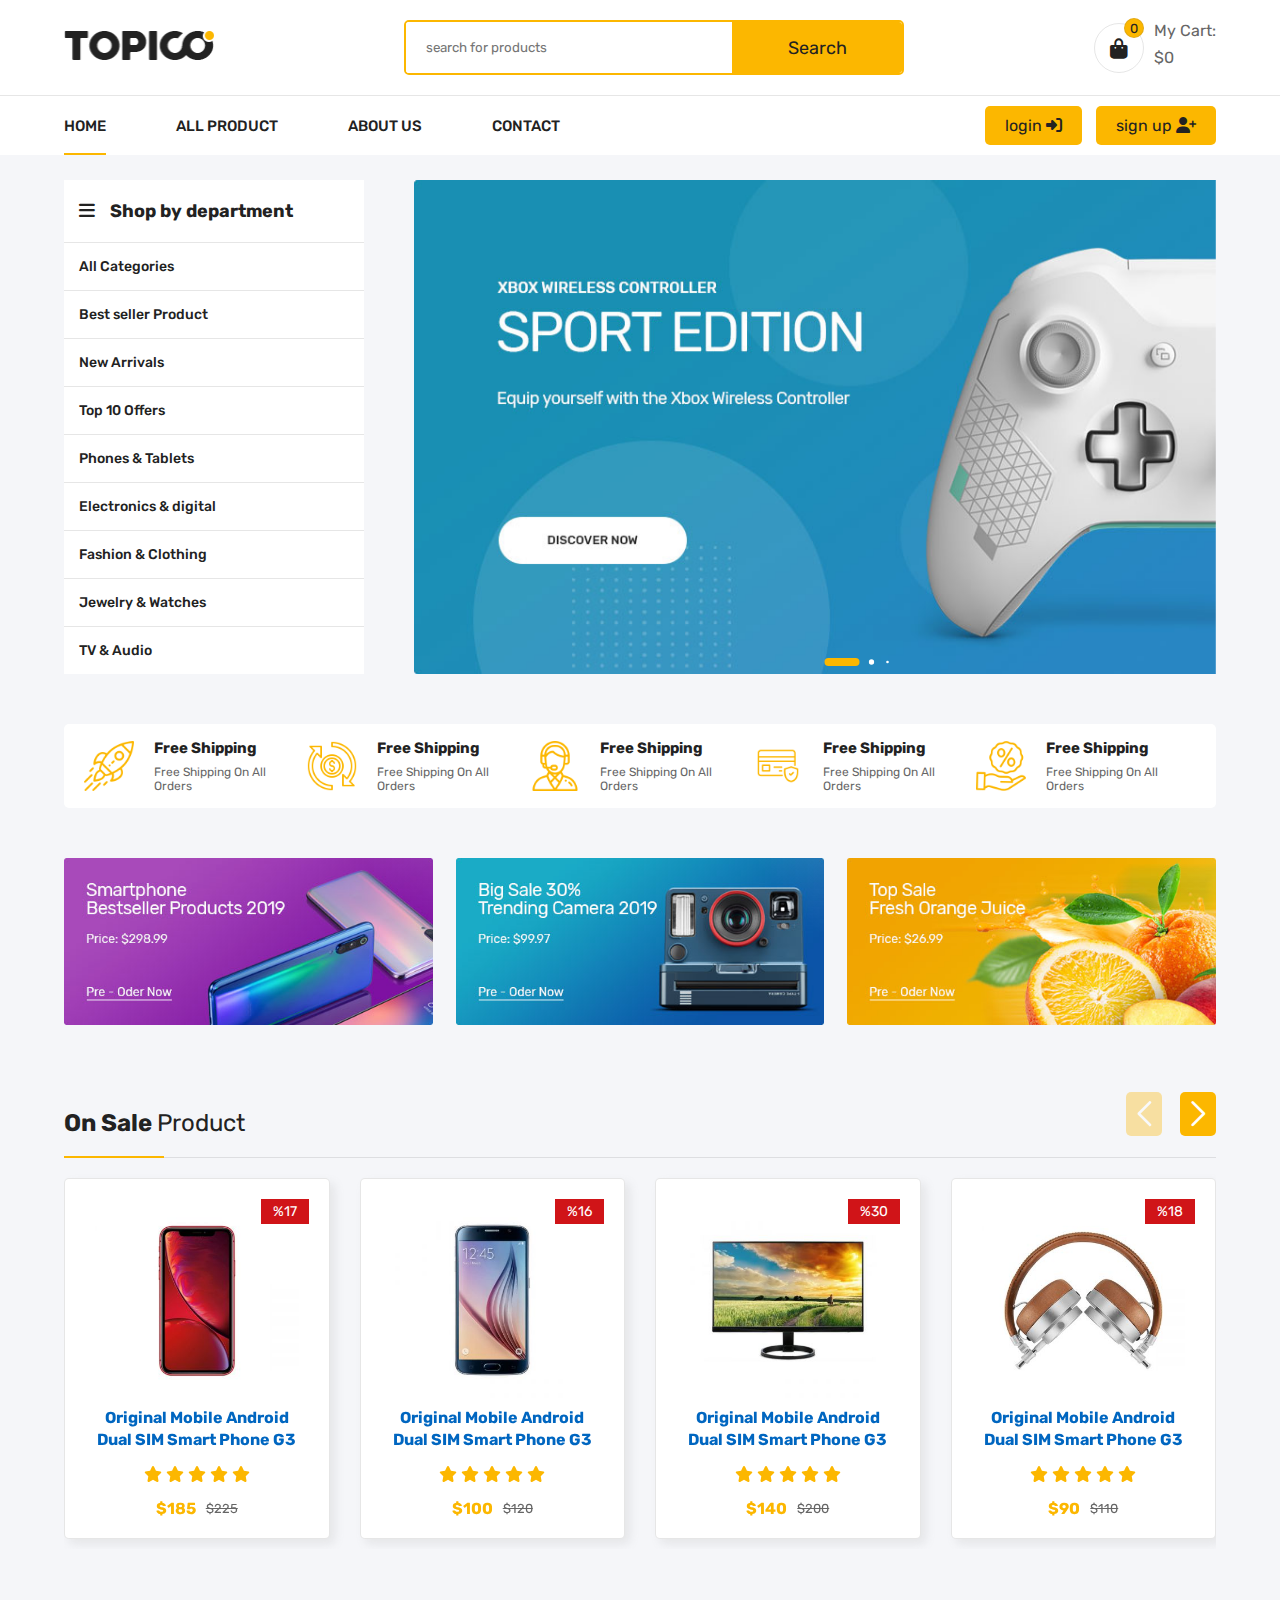
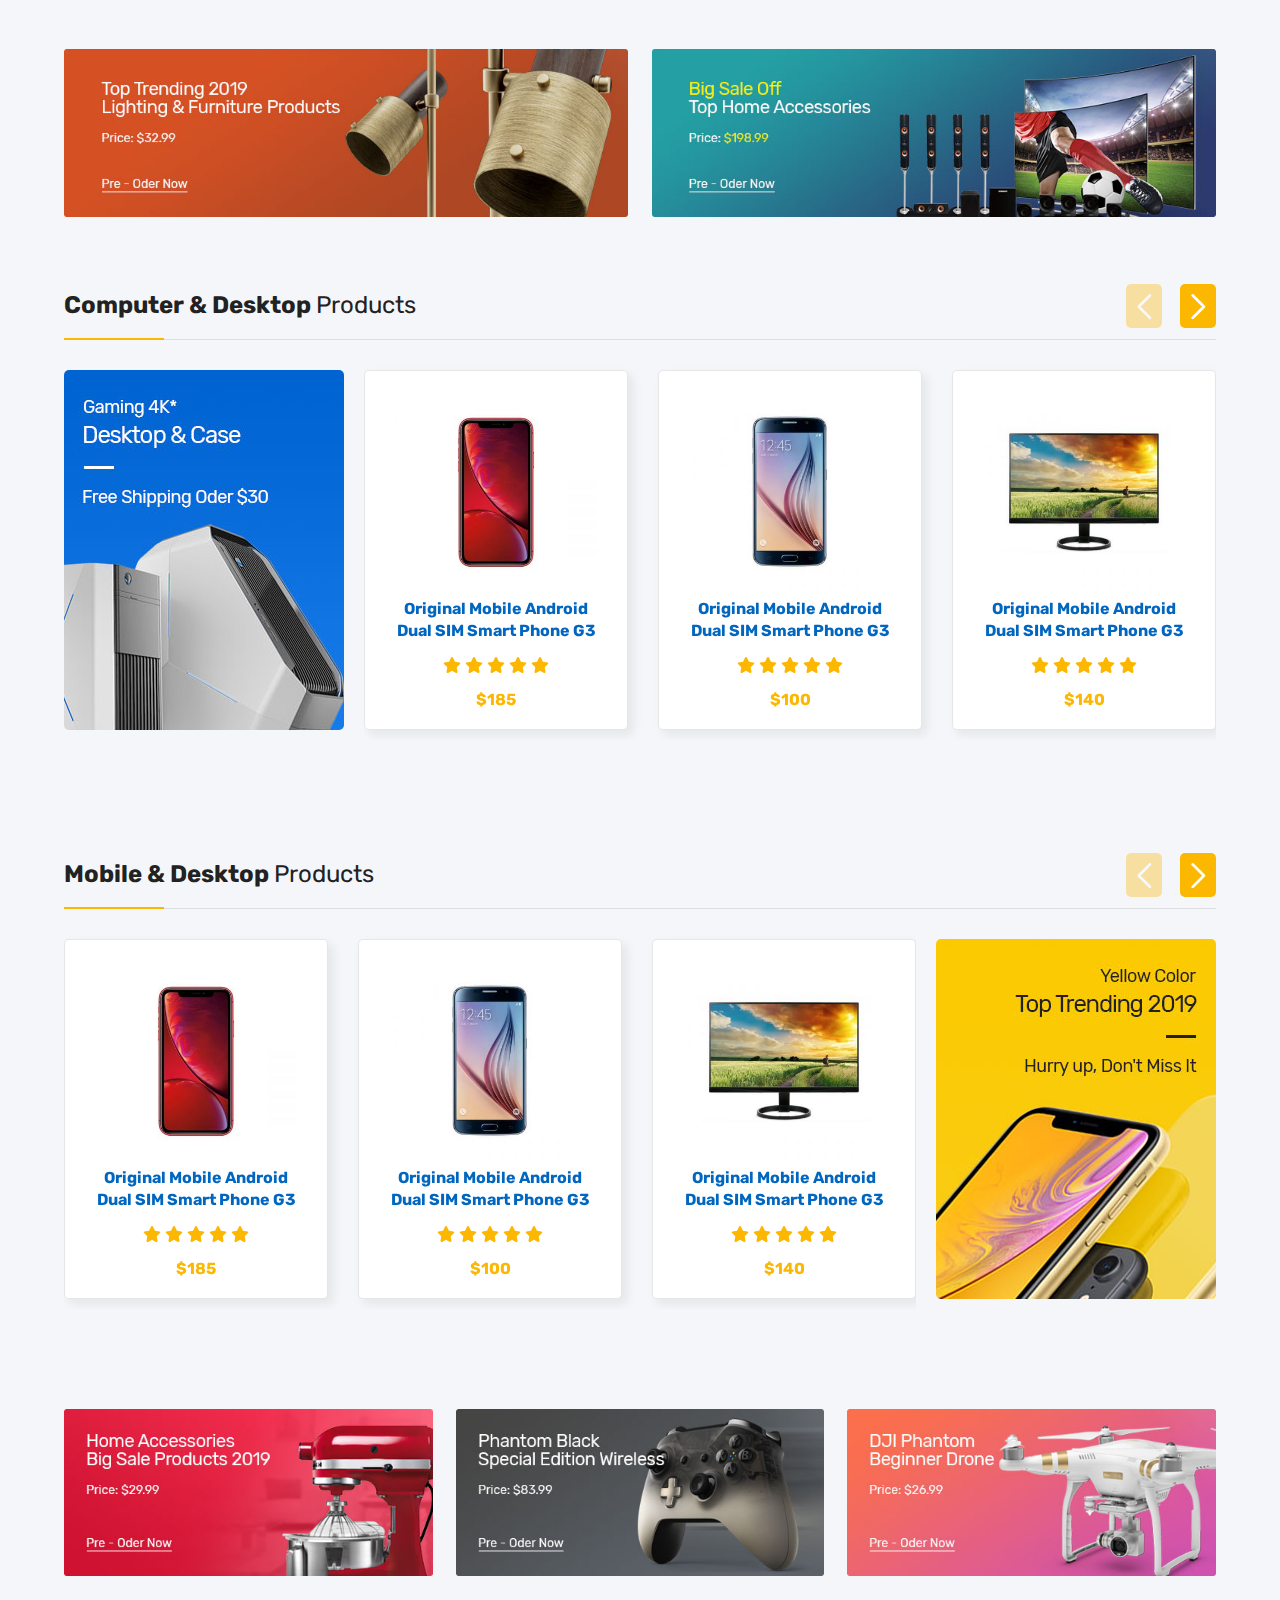
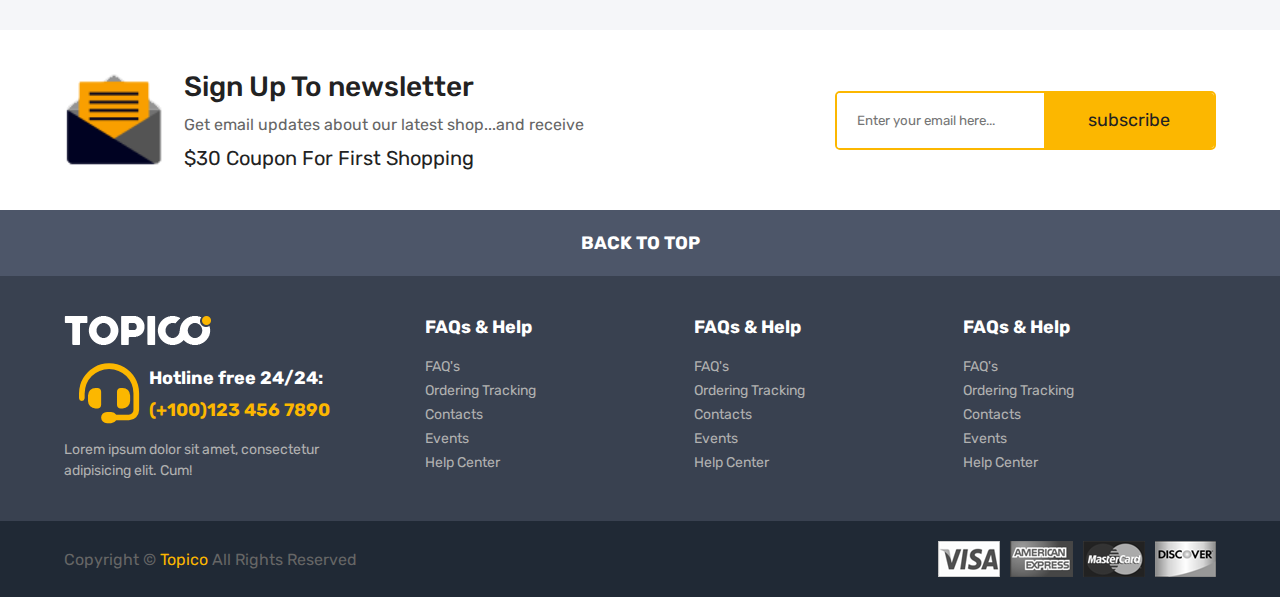
<file: index.html>
<!DOCTYPE html>
<html lang="en">

<head>
    <meta charset="UTF-8">
    <meta name="viewport" content="width=device-width, initial-scale=1.0">
    <title>Topico</title>

    <!-- File css -->
    <link rel="stylesheet" href="css/style.css">

    <!-- Font awesome -->
    <link rel="stylesheet" href="https://cdnjs.cloudflare.com/ajax/libs/font-awesome/6.7.2/css/all.min.css">

    <!-- Link Swiper's CSS -->
    <link rel="stylesheet" href="https://cdn.jsdelivr.net/npm/swiper@11/swiper-bundle.min.css" />

</head>

<body>

    <!-- header -->
    <header>
        <div class="container top-nav">
            <a href="#" class="logo">
                <img src="img/logo-black.png" alt="logo">
            </a>
            <form action="" class="search">
                <input type="search" placeholder="search for products">
                <button type="submit">Search</button>
            </form>
            <div class="cart-header">
                <div onclick="openCart()" class="icon-cart">
                    <i class="fa-solid fa-bag-shopping"></i>
                    <span class="count-item">0</span>
                </div>
                <div class="total-price">
                    <p>My Cart:</p>
                    <p class="price-cart-header">$0</p>
                </div>
            </div>
        </div>
        <nav>
            <div class="links container">
                <i onclick="openMenu()" class="fa-solid fa-bars btn-open-menu"></i>
                <ul id="menu">
                    <span class="bg-overlay"></span>
                    <i onclick="closeMenu()" class="fa-regular fa-circle-xmark btn-close-menu"></i>
                    <img class="logo-menu" src="img/logo-black.png" alt="">

                    <li class="active"><a href="">home</a></li>
                    <li><a href="all-products.html">All Product</a></li>
                    <li><a href="">About us</a></li>
                    <li><a href="">Contact</a></li>
                </ul>
                <div class="login-signup">
                    <a href="">login <i class="fa-solid fa-right-to-bracket"></i></a>
                    <a href="">sign up <i class="fa-solid fa-user-plus"></i></a>
                </div>
            </div>
        </nav>
    </header>

    <!-- Cart -->
    <div class="cart">
        <div class="top-cart">
            <h3>my Cart<span class="count-item-cart">(0item in cart)</span></h3>
            <span onclick="closeCart()" class="close-cart"><i class="fa-regular fa-circle-xmark"></i></span>
        </div>

        <div class="items-in-cart">

        </div>

        <div class="bottom-cart">
            <div class="total">
                <p>Cart subtotal</p>
                <p class="price-cart-total">$0</p>
            </div>
            <div class="button-cart">
                <a href="" class="btn-cart">Proceed to checkout</a>
                <button class="btn-cart trans-bg">shop more</button>
            </div>
        </div>
    </div>

    <!-- slider -->
    <section class="slider">
        <div class="container">
            <div class="side-bar">
                <h2><i class="fa-solid fa-bars"></i>Shop by department</h2>
                <a href="">All Categories</a>
                <a href="">Best seller Product</a>
                <a href="">New Arrivals</a>
                <a href="">Top 10 Offers</a>
                <a href="">Phones & Tablets</a>
                <a href="">Electronics & digital</a>
                <a href="">Fashion & Clothing</a>
                <a href="">Jewelry & Watches</a>
                <a href="">TV & Audio</a>
            </div>

            <!-- Swiper -->
            <div class="slide-swp mySwiper">
                <div class="swiper-wrapper">
                    <div class="swiper-slide">
                        <a href="#"><img src="img/slider-01.jpg" alt=""></a>
                    </div>
                    <div class="swiper-slide">
                        <a href="#"><img src="img/slider-02.jpg" alt=""></a>
                    </div>
                    <div class="swiper-slide">
                        <a href="#"><img src="img/slider-03.jpg" alt=""></a>
                    </div>
                </div>
                <div class="swiper-pagination"></div>
            </div>
        </div>
    </section>

    <!-- features -->
    <section class="features">
        <div class="container">
            <div class="feature-item">
                <img src="img/features1.png" alt="">
                <div class="text">
                    <h4>Free Shipping</h4>
                    <p>Free Shipping On All Orders</p>
                </div>
            </div>
            <div class="feature-item">
                <img src="img/features2.png" alt="">
                <div class="text">
                    <h4>Free Shipping</h4>
                    <p>Free Shipping On All Orders</p>
                </div>
            </div>
            <div class="feature-item">
                <img src="img/features3.png" alt="">
                <div class="text">
                    <h4>Free Shipping</h4>
                    <p>Free Shipping On All Orders</p>
                </div>
            </div>
            <div class="feature-item">
                <img src="img/features4.png" alt="">
                <div class="text">
                    <h4>Free Shipping</h4>
                    <p>Free Shipping On All Orders</p>
                </div>
            </div>
            <div class="feature-item">
                <img src="img/features5.png" alt="">
                <div class="text">
                    <h4>Free Shipping</h4>
                    <p>Free Shipping On All Orders</p>
                </div>
            </div>
        </div>
    </section>

    <!-- banner -->
    <section class="banner">
        <div class="container">
            <div class="banner-img">
                <div class="glass-hover"></div>
                <a href="#"></a>
                <img src="img/banner/banner-1.jpg" alt="">

            </div>
            <div class="banner-img">
                <div class="glass-hover"></div>
                <a href="#"></a>
                <img src="img/banner/banner-2.jpg" alt="">

            </div>
            <div class="banner-img">
                <div class="glass-hover"></div>
                <a href="#"></a>
                <img src="img/banner/banner-3.jpg" alt="">

            </div>
        </div>
    </section>

    <!-- slide sale -->
    <section class="slide slide-sale">
        <div class="container">
            <div class="sale-sec mySwiper">
                <div class="top-slide">
                    <h2>On sale <span>product</span></h2>
                </div>
                <div id="swiper-items-sale" class="products swiper-wrapper">
                </div>

                <div class="swiper-button-next btn-swip"></div>
                <div class="swiper-button-prev btn-swip"></div>
            </div>
        </div>
    </section>

    <!-- banner big -->
    <section class="banner banner-big">
        <div class="container">
            <div class="banner-img">
                <div class="glass-hover"></div>
                <a href="#"></a>
                <img src="img/banner/banner-4.jpg" alt="">

            </div>
            <div class="banner-img">
                <div class="glass-hover"></div>
                <a href="#"></a>
                <img src="img/banner/banner-5.jpg" alt="">

            </div>
        </div>
    </section>

    <!-- slide product -->
    <section class="slide slide-product">
        <div class="container">
            <div class="top-slide">
                <h2>Computer & Desktop <span>products</span></h2>
            </div>
            <div class="slide-with-img">
                <div class="categ-img">
                    <a href="#"><img src="img/banner/banner-sm-1.jpg" alt=""></a>
                </div>

                <div class="product-swip mySwiper">
                    <div class="products other-products-swiper swiper-wrapper" id="other-products-swiper">

                    </div>

                    <div class="swiper-button-next btn-swip"></div>
                    <div class="swiper-button-prev btn-swip"></div>
                </div>
            </div>
        </div>
    </section>

    <section class="slide slide-product">
        <div class="container">
            <div class="top-slide">
                <h2>Mobile & Desktop <span>products</span></h2>
            </div>
            <div class="slide-with-img">
                <div class="product-swip mySwiper">
                    <div class="products other-products-swiper swiper-wrapper" id="other-products-swiper2">

                    </div>

                    <div class="swiper-button-next btn-swip"></div>
                    <div class="swiper-button-prev btn-swip"></div>
                </div>

                <div class="categ-img">
                    <a href="#"><img src="img/banner/banner-sm-2.jpg" alt=""></a>
                </div>
            </div>
        </div>
    </section>

    <!-- banner -->
    <section class="banner">
        <div class="container">
            <div class="banner-img">
                <div class="glass-hover"></div>
                <a href="#"></a>
                <img src="img/banner/banner-6.jpg" alt="">

            </div>
            <div class="banner-img">
                <div class="glass-hover"></div>
                <a href="#"></a>
                <img src="img/banner/banner-7.jpg" alt="">

            </div>
            <div class="banner-img">
                <div class="glass-hover"></div>
                <a href="#"></a>
                <img src="img/banner/banner-8.jpg" alt="">

            </div>
        </div>
    </section>

    <!-- newsletter -->
    <div class="newsletter">
        <div class="container">
            <div class="text">
                <img src="img/icon_email.png" alt="">
                <div class="content">
                    <h4>Sign Up To newsletter</h4>
                    <p>Get email updates about our latest shop...and receive</p>
                    <h6>$30 Coupon For First Shopping</h6>
                </div>
            </div>
            <form action="" class="newsletter-form">
                <input type="email" name="" id="" placeholder="Enter your email here...">
                <button type="submit">subscribe</button>
            </form>
        </div>
    </div>

    <!-- back-to-top -->
    <div class="back-to-top">
        <p>Back to top</p>
    </div>

    <footer>
        <div class="container">
            <div class="big-row">
                <img src="img/logo-white.png" alt="logo-white">
                <div class="hotline">
                    <i class="fa-solid fa-headset"></i>
                    <div class="text">
                        <h5>Hotline free 24/24:</h5>
                        <h6>(+100)123 456 7890</h6>
                    </div>
                </div>
                <p>Lorem ipsum dolor sit amet, consectetur adipisicing elit. Cum!</p>
            </div>
            <div class="row">
                <h4>FAQs & Help</h4>
                <div class="links">
                    <a href="#">FAQ's</a>
                    <a href="#">Ordering Tracking</a>
                    <a href="#">Contacts</a>
                    <a href="#">Events</a>
                    <a href="#">Help Center</a>
                </div>
            </div>
            <div class="row">
                <h4>FAQs & Help</h4>
                <div class="links">
                    <a href="#">FAQ's</a>
                    <a href="#">Ordering Tracking</a>
                    <a href="#">Contacts</a>
                    <a href="#">Events</a>
                    <a href="#">Help Center</a>
                </div>
            </div>
            <div class="row">
                <h4>FAQs & Help</h4>
                <div class="links">
                    <a href="#">FAQ's</a>
                    <a href="#">Ordering Tracking</a>
                    <a href="#">Contacts</a>
                    <a href="#">Events</a>
                    <a href="#">Help Center</a>
                </div>
            </div>
        </div>

        <div class="bottom-footer">
            <div class="container">
                <p>Copyright &copy; <span>Topico</span> All Rights Reserved</p>
                <div class="payment-img">
                    <img src="img/payment-1.png" alt="payment-1">
                    <img src="img/payment-2.png" alt="payment-2">
                    <img src="img/payment-3.png" alt="payment-3">
                    <img src="img/payment-4.png" alt="payment-4">
                </div>
            </div>
        </div>
    </footer>

    <script src="js/main.js"></script>
    <script src="js/items-home.js"></script>

    <!-- Swiper JS -->
    <script src="https://cdn.jsdelivr.net/npm/swiper@11/swiper-bundle.min.js"></script>

    <!-- Initialize Swiper -->
    <script src="js/swiper.js"></script>
</body>

</html>
</file>
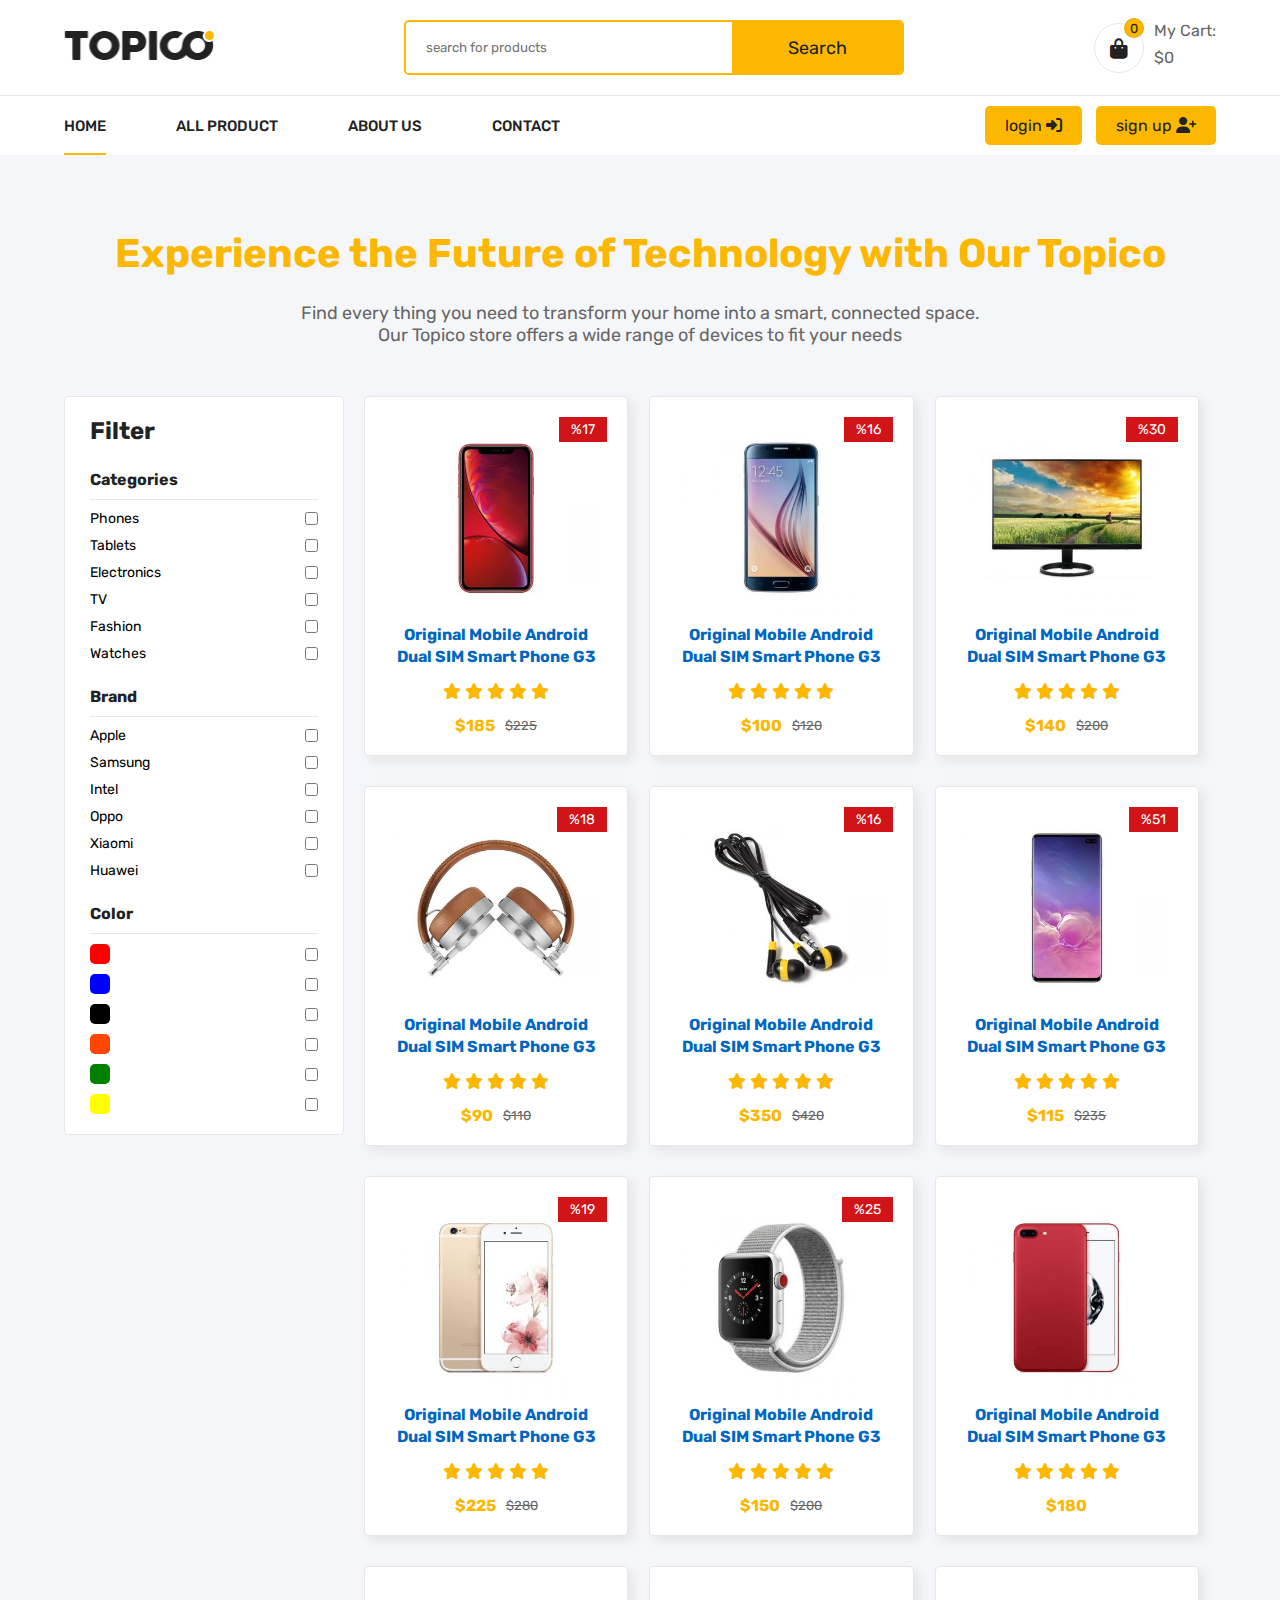
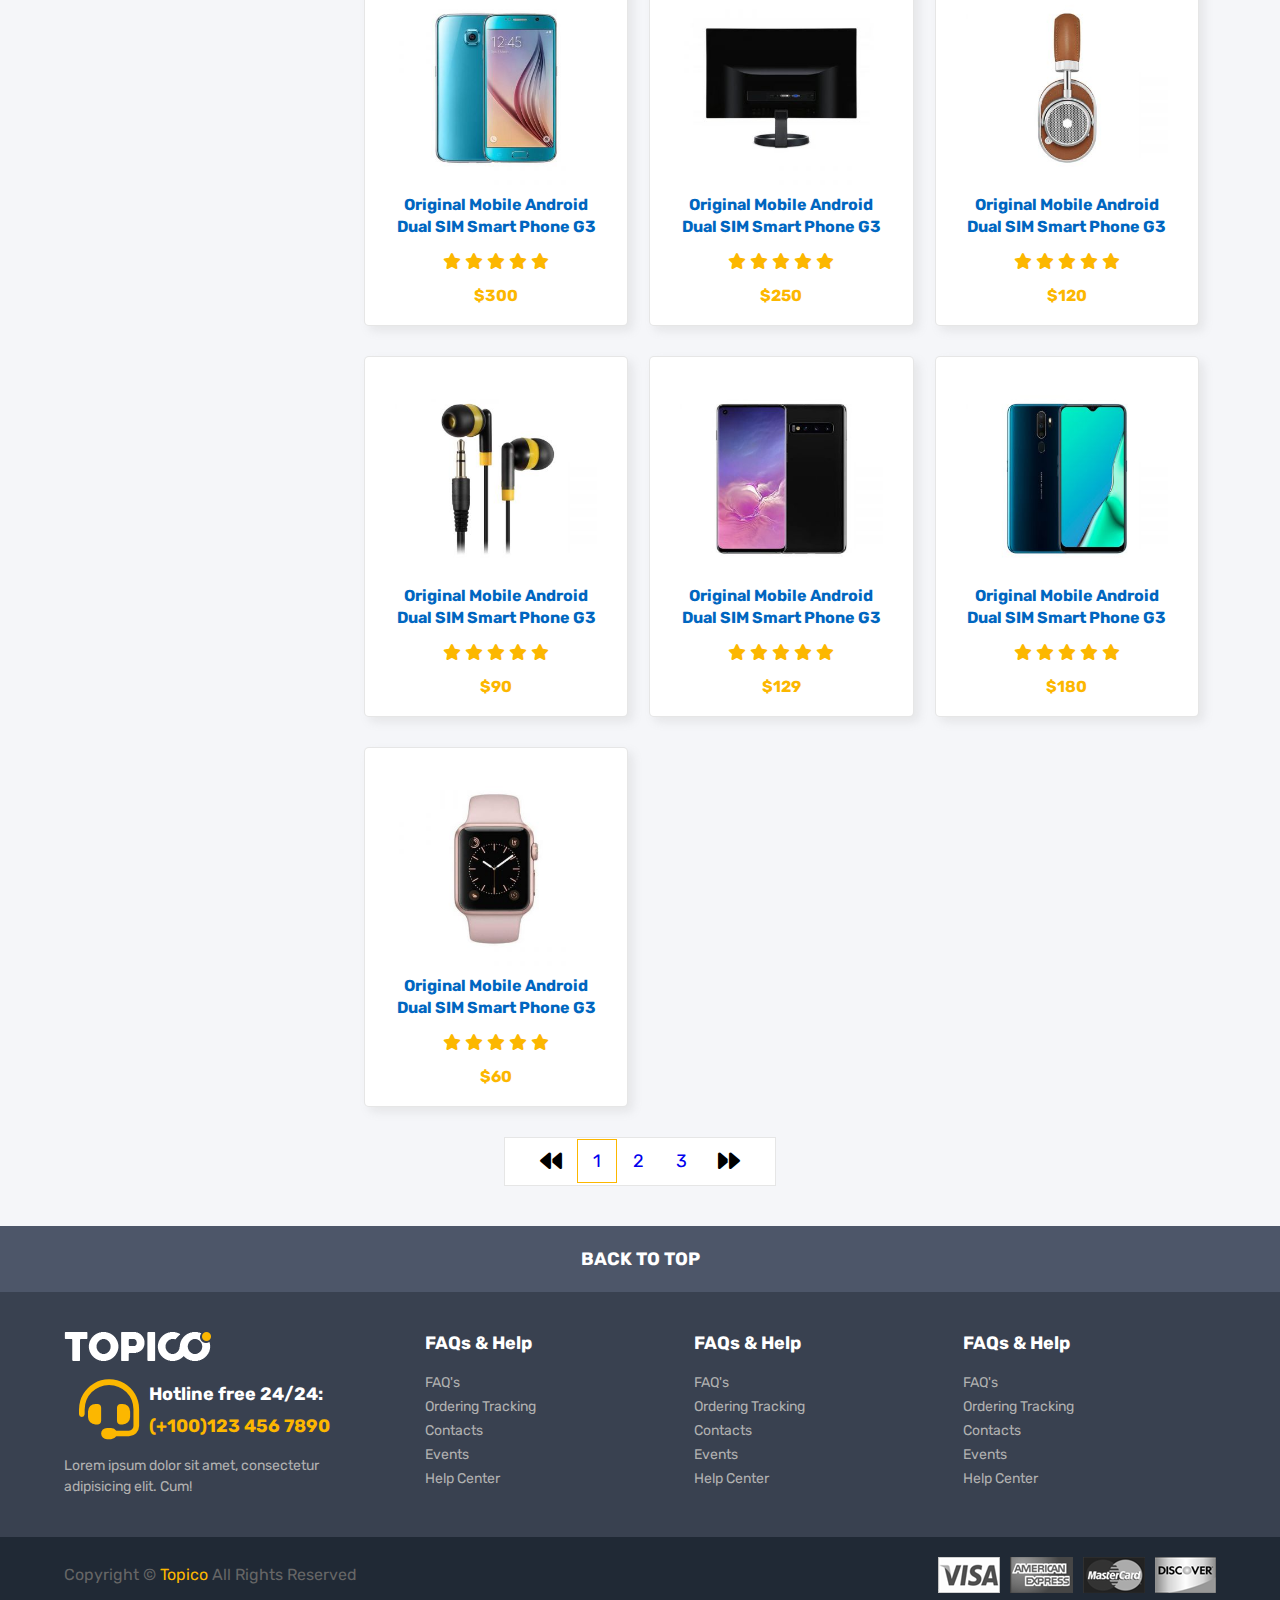
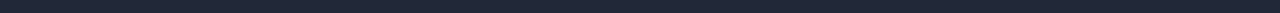
<file: all-products.html>
<!DOCTYPE html>
<html lang="en">

<head>
    <meta charset="UTF-8">
    <meta name="viewport" content="width=device-width, initial-scale=1.0">
    <title>Topico</title>

    <!-- File css -->
    <link rel="stylesheet" href="css/style.css">

    <!-- Font awesome -->
    <link rel="stylesheet" href="https://cdnjs.cloudflare.com/ajax/libs/font-awesome/6.7.2/css/all.min.css">
</head>

<body>

    <!-- header -->
    <header>
        <div class="container top-nav">
            <a href="#" class="logo">
                <img src="img/logo-black.png" alt="logo">
            </a>
            <form action="" class="search">
                <input type="search" placeholder="search for products">
                <button type="submit">Search</button>
            </form>
            <div class="cart-header">
                <div onclick="openCart()" class="icon-cart">
                    <i class="fa-solid fa-bag-shopping"></i>
                    <span class="count-item">0</span>
                </div>
                <div class="total-price">
                    <p>My Cart:</p>
                    <p class="price-cart-header">$0</p>
                </div>
            </div>
        </div>
        <nav>
            <div class="links container">
                <i onclick="openMenu()" class="fa-solid fa-bars btn-open-menu"></i>
                <ul id="menu">
                    <span class="bg-overlay"></span>
                    <i onclick="closeMenu()" class="fa-regular fa-circle-xmark btn-close-menu"></i>
                    <img class="logo-menu" src="img/logo-black.png" alt="">

                    <li class="active"><a href="./index.html">home</a></li>
                    <li><a href="all-products.html">All Product</a></li>
                    <li><a href="">About us</a></li>
                    <li><a href="">Contact</a></li>
                </ul>
                <div class="login-signup">
                    <a href="">login <i class="fa-solid fa-right-to-bracket"></i></a>
                    <a href="">sign up <i class="fa-solid fa-user-plus"></i></a>
                </div>
            </div>
        </nav>
    </header>

    <!-- Cart -->
    <div class="cart">
        <div class="top-cart">
            <h3>my Cart<span class="count-item-cart">(0item in cart)</span></h3>
            <span onclick="closeCart()" class="close-cart"><i class="fa-regular fa-circle-xmark"></i></span>
        </div>

        <div class="items-in-cart">

        </div>

        <div class="bottom-cart">
            <div class="total">
                <p>Cart subtotal</p>
                <p class="price-cart-total">$0</p>
            </div>
            <div class="button-cart">
                <a href="" class="btn-cart">Proceed to checkout</a>
                <button class="btn-cart trans-bg">shop more</button>
            </div>
        </div>
    </div>

    <div class="top-page">
        <div class="container">
            <h1>Experience the Future of Technology with Our Topico</h1>
            <p>Find every thing you need to transform your home into a smart, connected space. Our Topico store offers a
                wide range of devices to fit your needs </p>
        </div>
    </div>

    <section class="all-products">
        <div class="container">
            <span onclick="openCloseFilter()" class="btn-filter">Filter<i class="fa-solid fa-filter"></i></span>
            <div class="filter">
                <h2>
                    Filter
                </h2>
                <div class="filter-item">
                    <h4>Categories</h4>
                    <div class="content">
                        <div class="item">
                            <span>Phones</span>
                            <input type="checkbox" name="" id="">
                        </div>
                        <div class="item">
                            <span>Tablets</span>
                            <input type="checkbox" name="" id="">
                        </div>
                        <div class="item">
                            <span>Electronics</span>
                            <input type="checkbox" name="" id="">
                        </div>
                        <div class="item">
                            <span>TV</span>
                            <input type="checkbox" name="" id="">
                        </div>
                        <div class="item">
                            <span>Fashion</span>
                            <input type="checkbox" name="" id="">
                        </div>
                        <div class="item">
                            <span>Watches</span>
                            <input type="checkbox" name="" id="">
                        </div>
                    </div>
                </div>
                <div class="filter-item">
                    <h4>Brand</h4>
                    <div class="content">
                        <div class="item">
                            <span>Apple</span>
                            <input type="checkbox" name="" id="">
                        </div>
                        <div class="item">
                            <span>Samsung</span>
                            <input type="checkbox" name="" id="">
                        </div>
                        <div class="item">
                            <span>Intel</span>
                            <input type="checkbox" name="" id="">
                        </div>
                        <div class="item">
                            <span>Oppo</span>
                            <input type="checkbox" name="" id="">
                        </div>
                        <div class="item">
                            <span>Xiaomi</span>
                            <input type="checkbox" name="" id="">
                        </div>
                        <div class="item">
                            <span>Huawei</span>
                            <input type="checkbox" name="" id="">
                        </div>
                    </div>
                </div>
                <div class="filter-item">
                    <h4>Color</h4>
                    <div class="content">
                        <div class="item">
                            <span class="color" style="background: red;"></span>
                            <input type="checkbox" name="" id="">
                        </div>
                        <div class="item">
                            <span class="color" style="background: blue;"></span>
                            <input type="checkbox" name="" id="">
                        </div>
                        <div class="item">
                            <span class="color" style="background: black;"></span>
                            <input type="checkbox" name="" id="">
                        </div>
                        <div class="item">
                            <span class="color" style="background: orangered;"></span>
                            <input type="checkbox" name="" id="">
                        </div>
                        <div class="item">
                            <span class="color" style="background: green;"></span>
                            <input type="checkbox" name="" id="">
                        </div>
                        <div class="item">
                            <span class="color" style="background: yellow;"></span>
                            <input type="checkbox" name="" id="">
                        </div>
                    </div>
                </div>
            </div>
            <div id="products-dev" class="products-dev">

            </div>
        </div>
        <div class="pagination">
            <span class="btn-page prev"><i class="fa-solid fa-backward"></i></span>
            <a href="#"><span class="num-page active">1</span></a>
            <a href="#"><span class="num-page">2</span></a>
            <a href="#"><span class="num-page">3</span></a>
            <span class="btn-page prev"><i class="fa-solid fa-forward"></i></span>
        </div>
    </section>

    <!-- back-to-top -->
    <div class="back-to-top">
        <p>Back to top</p>
    </div>

    <footer>
        <div class="container">
            <div class="big-row">
                <img src="img/logo-white.png" alt="logo-white">
                <div class="hotline">
                    <i class="fa-solid fa-headset"></i>
                    <div class="text">
                        <h5>Hotline free 24/24:</h5>
                        <h6>(+100)123 456 7890</h6>
                    </div>
                </div>
                <p>Lorem ipsum dolor sit amet, consectetur adipisicing elit. Cum!</p>
            </div>
            <div class="row">
                <h4>FAQs & Help</h4>
                <div class="links">
                    <a href="#">FAQ's</a>
                    <a href="#">Ordering Tracking</a>
                    <a href="#">Contacts</a>
                    <a href="#">Events</a>
                    <a href="#">Help Center</a>
                </div>
            </div>
            <div class="row">
                <h4>FAQs & Help</h4>
                <div class="links">
                    <a href="#">FAQ's</a>
                    <a href="#">Ordering Tracking</a>
                    <a href="#">Contacts</a>
                    <a href="#">Events</a>
                    <a href="#">Help Center</a>
                </div>
            </div>
            <div class="row">
                <h4>FAQs & Help</h4>
                <div class="links">
                    <a href="#">FAQ's</a>
                    <a href="#">Ordering Tracking</a>
                    <a href="#">Contacts</a>
                    <a href="#">Events</a>
                    <a href="#">Help Center</a>
                </div>
            </div>
        </div>

        <div class="bottom-footer">
            <div class="container">
                <p>Copyright &copy; <span>Topico</span> All Rights Reserved</p>
                <div class="payment-img">
                    <img src="img/payment-1.png" alt="payment-1">
                    <img src="img/payment-2.png" alt="payment-2">
                    <img src="img/payment-3.png" alt="payment-3">
                    <img src="img/payment-4.png" alt="payment-4">
                </div>
            </div>
        </div>
    </footer>

    <script src="js/main.js"></script>
    <script src="js/all-products.js"></script>
</body>

</html>
</file>
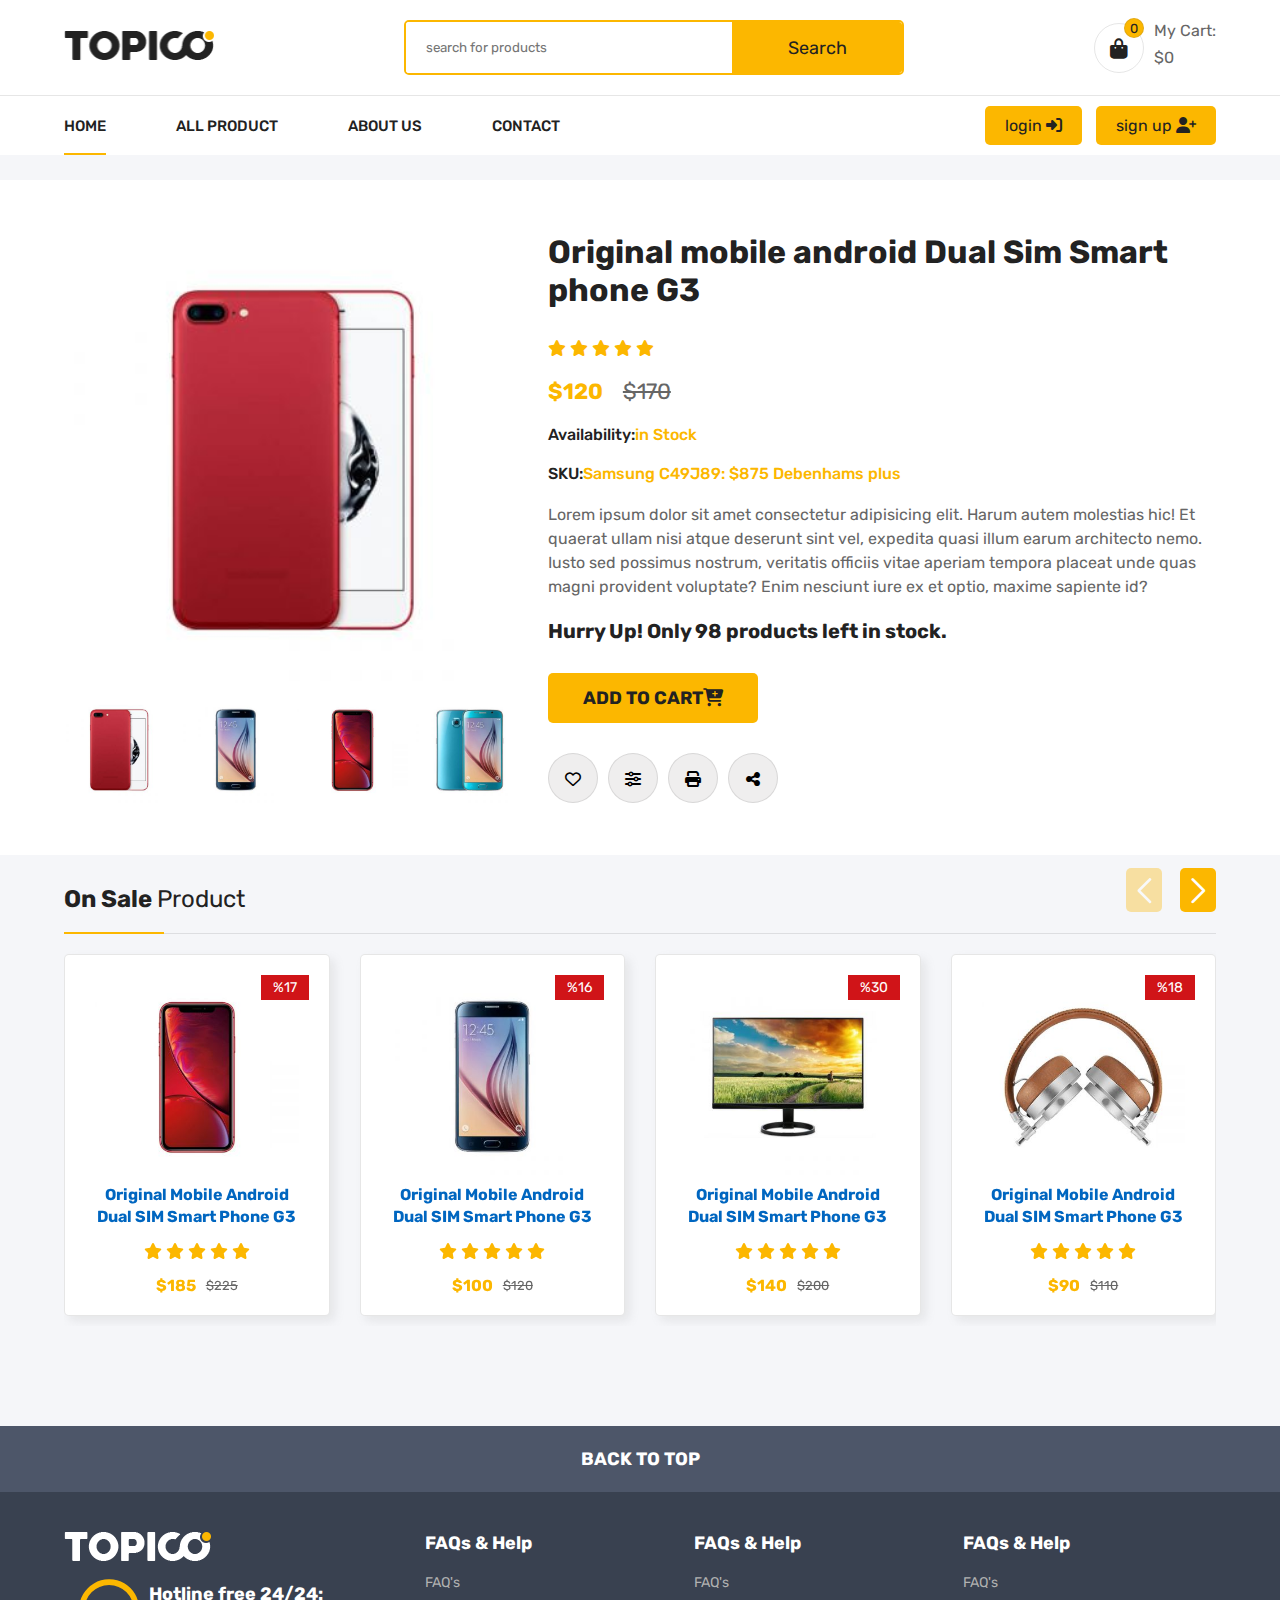
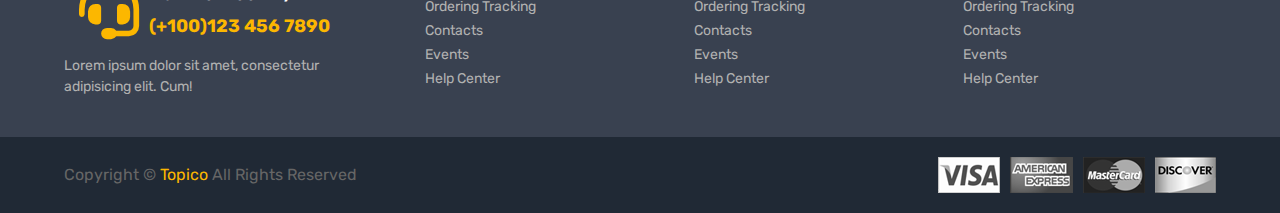
<file: item.html>
<!DOCTYPE html>
<html lang="en">

<head>
    <meta charset="UTF-8">
    <meta name="viewport" content="width=device-width, initial-scale=1.0">
    <title>Topico</title>

    <!-- File css -->
    <link rel="stylesheet" href="css/style.css">

    <!-- Font awesome -->
    <link rel="stylesheet" href="https://cdnjs.cloudflare.com/ajax/libs/font-awesome/6.7.2/css/all.min.css">

    <!-- Link Swiper's CSS -->
    <link rel="stylesheet" href="https://cdn.jsdelivr.net/npm/swiper@11/swiper-bundle.min.css" />

</head>

<body>

    <!-- header -->
    <header>
        <div class="container top-nav">
            <a href="#" class="logo">
                <img src="img/logo-black.png" alt="logo">
            </a>
            <form action="" class="search">
                <input type="search" placeholder="search for products">
                <button type="submit">Search</button>
            </form>
            <div class="cart-header">
                <div onclick="openCart()" class="icon-cart">
                    <i class="fa-solid fa-bag-shopping"></i>
                    <span class="count-item">0</span>
                </div>
                <div class="total-price">
                    <p>My Cart:</p>
                    <p class="price-cart-header">$0</p>
                </div>
            </div>
        </div>
        <nav>
            <div class="links container">
                <i onclick="openMenu()" class="fa-solid fa-bars btn-open-menu"></i>
                <ul id="menu">
                    <span class="bg-overlay"></span>
                    <i onclick="closeMenu()" class="fa-regular fa-circle-xmark btn-close-menu"></i>
                    <img class="logo-menu" src="img/logo-black.png" alt="">

                    <li class="active"><a href="./index.html">home</a></li>
                    <li><a href="">All Product</a></li>
                    <li><a href="">About us</a></li>
                    <li><a href="">Contact</a></li>
                </ul>
                <div class="login-signup">
                    <a href="">login <i class="fa-solid fa-right-to-bracket"></i></a>
                    <a href="">sign up <i class="fa-solid fa-user-plus"></i></a>
                </div>
            </div>
        </nav>
    </header>

    <!-- Cart -->
    <div class="cart">
        <div class="top-cart">
            <h3>my Cart<span class="count-item-cart">(0item in cart)</span></h3>
            <span onclick="closeCart()" class="close-cart"><i class="fa-regular fa-circle-xmark"></i></span>
        </div>

        <div class="items-in-cart">

        </div>

        <div class="bottom-cart">
            <div class="total">
                <p>Cart subtotal</p>
                <p class="price-cart-total">$0</p>
            </div>
            <div class="button-cart">
                <a href="" class="btn-cart">Proceed to checkout</a>
                <button class="btn-cart trans-bg">shop more</button>
            </div>
        </div>
    </div>

    <div class="item-detail">
        <div class="container">
            <div class="img-item">
                <div class="big-img">
                    <img id="big-img" src="img/product/product-1.jpg" alt="">
                </div>

                <div class="sm-imgs">
                    <img onclick="changeItemImage(this.src)" src="img/product/product-1.jpg" alt="">
                    <img onclick="changeItemImage(this.src)" src="img/product/product2.jpg" alt="">
                    <img onclick="changeItemImage(this.src)" src="img/product/product1.jpg" alt="">
                    <img onclick="changeItemImage(this.src)" src="img/product/product-2.jpg" alt="">
                </div>
            </div>
            <div class="details-item">
                <h1 class="name">Original mobile android Dual Sim Smart phone G3</h1>
                <div class="stars">
                    <i class="fa-solid fa-star"></i>
                    <i class="fa-solid fa-star"></i>
                    <i class="fa-solid fa-star"></i>
                    <i class="fa-solid fa-star"></i>
                    <i class="fa-solid fa-star"></i>
                </div>
                <div class="price">
                    <p><span>$120</span></p>
                    <p class="old-price">$170</p>
                </div>
                <h5>Availability:<span>in Stock</span></h5>
                <h5>SKU:<span>Samsung C49J89: $875 Debenhams plus</span></h5>
                <p class="text-p">Lorem ipsum dolor sit amet consectetur adipisicing elit. Harum autem molestias hic! Et quaerat ullam
                    nisi atque deserunt sint vel, expedita quasi illum earum architecto nemo. Iusto sed possimus
                    nostrum, veritatis officiis vitae aperiam tempora placeat unde quas magni provident voluptate? Enim
                    nesciunt iure ex et optio, maxime sapiente id?</p>
                <h4>Hurry Up! Only 98 products left in stock.</h4>
                <button>ADD TO CART<i class="fa-solid fa-cart-plus"></i></button>
                <div class="icons">
                    <span><i class="fa-regular fa-heart"></i></span>
                    <span><i class="fa-solid fa-sliders"></i></span>
                    <span><i class="fa-solid fa-print"></i></span>
                    <span><i class="fa-solid fa-share-nodes"></i></span>
                </div>
            </div>
        </div>
    </div>

    <!-- slide sale -->
    <section class="slide slide-sale">
        <div class="container">
            <div class="sale-sec mySwiper">
                <div class="top-slide">
                    <h2>On sale <span>product</span></h2>
                </div>
                <div id="swiper-items-sale" class="products swiper-wrapper">
                </div>

                <div class="swiper-button-next btn-swip"></div>
                <div class="swiper-button-prev btn-swip"></div>
            </div>
        </div>
    </section>

    <!-- back-to-top -->
    <div class="back-to-top">
        <p>Back to top</p>
    </div>

    <footer>
        <div class="container">
            <div class="big-row">
                <img src="img/logo-white.png" alt="logo-white">
                <div class="hotline">
                    <i class="fa-solid fa-headset"></i>
                    <div class="text">
                        <h5>Hotline free 24/24:</h5>
                        <h6>(+100)123 456 7890</h6>
                    </div>
                </div>
                <p>Lorem ipsum dolor sit amet, consectetur adipisicing elit. Cum!</p>
            </div>
            <div class="row">
                <h4>FAQs & Help</h4>
                <div class="links">
                    <a href="#">FAQ's</a>
                    <a href="#">Ordering Tracking</a>
                    <a href="#">Contacts</a>
                    <a href="#">Events</a>
                    <a href="#">Help Center</a>
                </div>
            </div>
            <div class="row">
                <h4>FAQs & Help</h4>
                <div class="links">
                    <a href="#">FAQ's</a>
                    <a href="#">Ordering Tracking</a>
                    <a href="#">Contacts</a>
                    <a href="#">Events</a>
                    <a href="#">Help Center</a>
                </div>
            </div>
            <div class="row">
                <h4>FAQs & Help</h4>
                <div class="links">
                    <a href="#">FAQ's</a>
                    <a href="#">Ordering Tracking</a>
                    <a href="#">Contacts</a>
                    <a href="#">Events</a>
                    <a href="#">Help Center</a>
                </div>
            </div>
        </div>

        <div class="bottom-footer">
            <div class="container">
                <p>Copyright &copy; <span>Topico</span> All Rights Reserved</p>
                <div class="payment-img">
                    <img src="img/payment-1.png" alt="payment-1">
                    <img src="img/payment-2.png" alt="payment-2">
                    <img src="img/payment-3.png" alt="payment-3">
                    <img src="img/payment-4.png" alt="payment-4">
                </div>
            </div>
        </div>
    </footer>

    <script src="js/main.js"></script>
    <script src="js/items-home.js"></script>

    <!-- Swiper JS -->
    <script src="https://cdn.jsdelivr.net/npm/swiper@11/swiper-bundle.min.js"></script>

    <!-- Initialize Swiper -->
    <script src="js/swiper.js"></script>
</body>

</html>
</file>
<file: css/style.css>
@import url('https://fonts.googleapis.com/css2?family=Open+Sans:ital,wght@0,300..800;1,300..800&family=Poppins:ital,wght@0,100;0,200;0,300;0,400;0,500;0,600;0,700;0,800;0,900;1,100;1,200;1,300;1,400;1,500;1,600;1,700;1,800;1,900&family=Rubik:ital,wght@0,300..900;1,300..900&display=swap');

* {
    padding: 0;
    margin: 0;
    text-decoration: none;
    box-sizing: border-box;
    list-style: none;
    font-family: "Rubik", serif;
}

:root {
    --main-color: #fcb700;
    --dark-color: #222222;
    --paragraph-color: #666666;
    --dark-red: #d01418;
    --border-color: #6666662a;
    --name-item: #0066c0;
}

body {
    background: #f5f6f9;
    margin-top: 180px;
}

h1,
h2,
h3,
h4,
h5,
h6 {
    color: var(--dark-color);
}

p {
    color: var(--paragraph-color);
}

.container {
    width: 75%;
    margin: auto;
}

@media(max-width:1550px) {
    .container {
        width: 90%;
    }
}

/* header */
header {
    position: fixed;
    top: 0;
    left: 0;
    right: 0;
    background: #fff;
    z-index: 1000;
}

header .top-nav {
    display: flex;
    justify-content: space-between;
    align-items: center;
    padding: 20px 0px;
}

header .top-nav .logo img {
    width: 150px;
}

header .top-nav .search {
    width: 500px;
    border: 2px solid var(--main-color);
    position: relative;
    border-radius: 5px;
    overflow: hidden;
}

header .top-nav .search input {
    padding: 18px 175px 18px 20px;
    outline: none;
    border: none;
    width: 100%;
}

header .top-nav .search button {
    position: absolute;
    right: 0;
    top: 0;
    outline: none;
    border: none;
    width: 170px;
    background-color: var(--main-color);
    height: 100%;
    font-size: 18px;
    color: var(--dark-color);
    cursor: pointer;
}

/* cart header */
header .top-nav .cart-header {
    display: flex;
    gap: 10px;
    align-items: center;
}

header .top-nav .cart-header .icon-cart {
    position: relative;
}

header .top-nav .cart-header i {
    color: var(--dark-color);
    font-size: 20px;
    border: 1px solid var(--border-color);
    width: 50px;
    height: 50px;
    text-align: center;
    line-height: 50px;
    border-radius: 50%;
    cursor: pointer;
    transition: all 0.3s ease;
}

header .top-nav .cart-header i:hover {
    background-color: var(--main-color);
    color: white;
}

header .top-nav .cart-header .count-item {
    position: absolute;
    background-color: var(--main-color);
    width: 20px;
    height: 20px;
    text-align: center;
    line-height: 20px;
    border-radius: 50%;
    font-size: 13px;
    top: -5px;
    right: 0px;
    color: var(--dark-color);
    border: 1px solid var(--border-color);
}

header .top-nav .cart-header .total-price p {
    margin-bottom: 8px;
}

header nav {
    border-top: 1px solid var(--border-color);
}

header .links {
    display: flex;
    justify-content: space-between;
    align-items: center;
}

header .links ul {
    display: flex;
    gap: 70px;
}

header .links ul li {
    position: relative;
    padding: 20px 0;
}

header .links ul li::after {
    content: "";
    position: absolute;
    bottom: 0;
    left: 0;
    width: 0%;
    height: 2px;
    background-color: var(--main-color);
    transition: 0.3s ease-in-out;
}

header .links ul li:hover::after,
header .links ul li.active::after {
    width: 100%;
}

header .links ul li a {
    color: var(--dark-color);
    text-transform: uppercase;
    font-weight: 500;
    font-size: 15px;
}

header .links .login-signup a {
    color: var(--dark-color);
    padding: 10px 20px;
    background-color: var(--main-color);
    margin-left: 10px;
    border-radius: 5px;
    overflow: hidden;
}

/* end header */

/* cart */
.cart {
    position: fixed;
    top: 0;
    right: -400px;
    bottom: 0;
    background-color: white;
    z-index: 1100;
    padding: 30px;
    border-left: 1px solid var(--border-color);
    display: flex;
    flex-direction: column;
    justify-content: space-between;
    width: 400px;
    transition: 0.3s ease;
}

.cart.active {
    right: 0;
}

.cart .top-cart {
    display: flex;
    align-items: center;
    justify-content: space-between;

}


.cart .top-cart .close-cart i {
    font-size: 35px;
    cursor: pointer;
}

.cart .top-cart h3 {
    font-size: 18px;
}

.cart .top-cart h3 span {
    font-size: 14px;
    color: var(--paragraph-color);
    font-weight: normal;
}

.cart .items-in-cart {
    padding: 20px 0px;
    border-block: 1px solid var(--border-color);
    margin-block: 20px;
    height: 100%;
    overflow-y: auto;
}

.cart .item-cart {
    display: flex;
    gap: 20px;
    justify-content: center;
    align-items: center;
    margin-bottom: 25px;
}

.cart .item-cart:last-child {
    margin-bottom: 0;
}

.cart .item-cart img {
    width: 100px;
}

.cart .item-cart h4 {
    margin-bottom: 10px;
    font-weight: 500;
}

.cart .item-cart .delete-item {
    outline: none;
    border: none;
}

.cart .item-cart .delete-item i {
    font-size: 22px;
    cursor: pointer;
    transition: 0.3s;
}


.cart .item-cart .delete-item i:hover {
    color: var(--dark-red);
    transform: scale(1.1);
}

.cart .bottom-cart .total {
    display: flex;
    justify-content: space-between;
    align-items: center;
    margin-bottom: 30px;
}

.cart .bottom-cart .total .price-cart-total {
    color: var(--main-color);
}

.cart .button-cart {
    display: flex;
    flex-direction: column;
    gap: 20px;
}

.cart .button-cart .btn-cart {
    border: 2px solid var(--main-color);
    border-radius: 5px;
    color: var(--dark-color);
    padding: 15px 0px;
    text-align: center;
    font-size: 16px;
    text-transform: uppercase;
    background-color: var(--main-color);
    transition: 0.3s ease;
}

.cart .button-cart .btn-cart:hover {
    background-color: transparent;
}

.cart .button-cart .trans-bg {
    background-color: transparent;
    transition: 0.3s ease;
}

.cart .button-cart .trans-bg:hover {
    background-color: var(--main-color);
}

/* end cart */

/* start slider */
.slider .container {
    display: flex;
    justify-content: space-between;
}

.slider .container .side-bar {
    width: 300px;
    background-color: white;
    display: flex;
    flex-direction: column;
}

.slider .container .side-bar h2 {
    padding: 20px 15px;
    display: flex;
    gap: 15px;
    align-items: center;
    font-size: 18px;
}

.slider .container .side-bar a {
    padding: 15px;
    font-size: 14px;
    font-weight: 500;
    color: var(--dark-color);
    border-top: 1px solid var(--border-color);
    transition: 0.3s ease-in-out;
}

.slider .container .side-bar a:hover {
    color: var(--main-color);
}

.slider .container .slide-swp {
    width: calc(100% - 350px);
    overflow: hidden;
    position: relative;
}

.slider .container .slide-swp img {
    width: 100%;
    height: 100%;
    object-fit: cover;
    object-position: left top;
}

.slider .container .slide-swp .swiper-pagination span {
    background-color: white;
    opacity: 1;
}

.swiper-pagination-bullet-active {
    background-color: var(--main-color) !important;
    width: 35px !important;
    height: 8px !important;
    border-radius: 30px !important;
}

/* end slider */

/* start features */

.features {
    margin: 50px 0px;
}

.features .container {
    display: flex;
    background-color: white;
    padding: 15px 20px;
    justify-content: space-between;
    border-radius: 5px;
    flex-wrap: wrap;
}

.features .container .feature-item {
    width: 18%;
    min-width: 220px;
    display: flex;
    align-items: center;
    gap: 20px;
}

.features .container .feature-item img {
    width: 50px;
}

.features .container .feature-item h4 {
    margin-bottom: 8px;
    font-size: 15px;
}

.features .container .feature-item p {
    font-size: 12px;
}

/* end feature */

/* start banner */
.banner {
    margin: 50px 0px;
}

.banner.banner-big .container .banner-img {
    width: 49%;
    position: relative;
}

.banner .container {
    display: flex;
    justify-content: space-between;
}

.banner .container .banner-img {
    width: 32%;
    position: relative;
}

.banner .container .banner-img img {
    width: 100%
}

.banner .glass-hover {
    position: absolute;
    height: 100%;
    width: 100%;
    top: 0;
    left: 0;
}

.banner .glass-hover::after {
    content: "";
    position: absolute;
    height: 100%;
    width: 100%;
    top: 0;
    left: 0;
    background: linear-gradient(50deg, transparent 50%,
            rgba(255, 255, 255, 0.1) 60%, rgba(255, 255, 255, 0.50) 70%, transparent 71%);
    background-size: 200% 100%;
    background-position: 200% 0%;
    z-index: 90;
    transition: 0.8s;
}

.banner .banner-img:hover .glass-hover::after {
    background-position: -20% 0%;

}

.banner .banner-img a {
    position: absolute;
    height: 100%;
    width: 100%;
    top: 0;
    left: 0;
    z-index: 100;
}

/* end bar */

/* start slide */
.slide {
    margin-bottom: 100px;
}

.top-slide {
    position: relative;
    margin-bottom: 20px;
    padding: 20px 0px;
    border-bottom: 1px solid var(--border-color);
}

.top-slide::after {
    content: "";
    position: absolute;
    bottom: -1px;
    left: 0;
    width: 100px;
    height: 2px;
    background-color: var(--main-color);
}

.top-slide h2 {
    text-transform: capitalize;
}

.top-slide h2 span {
    font-weight: normal;
}

/* ------------ */

/* product card style*/
.product {
    position: relative;
    background-color: #fff;
    padding: 20px 30px;
    text-align: center;
    overflow: hidden;
    box-shadow: 5px 5px 10px #94949428;
    border: 1px solid var(--border-color);
    border-radius: 5px;
    width: 25%;
}

.product .sale-percent {
    position: absolute;
    right: 20px;
    top: 20px;
    z-index: 2;
    background-color: var(--dark-red);
    color: white;
    padding: 4px 12px;
    font-size: 14px;
}

.product .img-product {
    position: relative;
}

.product .img-product img {
    width: 100%;
    transition: 0.3s ease-in-out;
}

.product .img-product .img-hover {
    position: absolute;
    top: 0;
    left: 0;
    width: 100%;
    opacity: 0;
    scale: 0.1;
}

.product:hover .img-product img {
    opacity: 0;
}

.product:hover .img-product .img-hover {
    opacity: 1;
    scale: 1;
}

.product .name-product a {
    color: var(--name-item);
    font-size: 16px;
}

.product .name-product a:hover {
    text-decoration: underline;
}

.stars {
    margin: 15px 0px;
}

.stars i {
    color: var(--main-color);
}

.price {
    display: flex;
    justify-content: center;
    align-items: center;
    gap: 10px;
}

.price p {
    color: var(--main-color);
    font-weight: bold;
}

.price .old-price {
    color: var(--paragraph-color);
    font-weight: normal;
    font-size: 13px;
    text-decoration: line-through;
}

.product .icons {
    display: flex;
    flex-direction: column;
    gap: 10px;
    position: absolute;
    right: -80px;
    z-index: 3;
    top: 50%;
    transform: translateY(-50%);
    transition: 0.3s ease-in-out;
}

.product:hover .icons {
    right: 20px;
}

.product .icons i {
    color: var(--dark-color);
    width: 50px;
    height: 50px;
    line-height: 50px;
    background-color: white;
    border: 1px solid var(--border-color);
    border-radius: 50%;
    text-align: center;
    cursor: pointer;
    transition: 0.3s ease;
}

/* active added in js */
.product .icons i.active {
    background: var(--main-color);
    cursor: auto;
    pointer-events: none;
    position: relative;
    overflow: hidden;
}

.product .icons i.active::after {
    content: "";
    position: absolute;
    top: 0;
    left: 0;
    width: 100%;
    height: 100%;
    background-color: #0000004f;
    z-index: 5;
}

/* active added in js done */

.product .icons i:hover {
    background-color: var(--main-color);
}

/* slider */

.slide .container {
    position: relative;

}

.slide .container .mySwiper {
    overflow: hidden;
    padding: 10px 0px;
}

.slide .container .mySwiper .btn-swip {
    position: absolute;
    top: 35px;
    right: 0;
    color: white;
    background: var(--main-color);
    font-weight: bold;
    padding: 0 18px;
    border-radius: 5px;
}

.slide .container .mySwiper .btn-swip::after {
    font-size: 25px;
}

.slide .container .mySwiper .btn-swip.swiper-button-prev {
    left: calc(100% - 90px);
}

/* slide-product */

.slide-product .product-swip {
    width: calc(100% - 300px);
}

.slide-product .slide-with-img {
    display: flex;
    justify-content: space-between;
}

.slide-product .slide-with-img .categ-img {
    padding: 10px 0px;
    width: 280px;
}

.slide-product .slide-with-img .categ-img img {
    width: 100%;
    height: 100%;
    object-fit: cover;
    border-radius: 5px;
}

/* end slide */

/* start newsletter */
.newsletter {
    background-color: white;
}

.newsletter .container {
    display: flex;
    justify-content: space-between;
    align-items: center;
    padding: 40px 0px;
}

.newsletter .container .text {
    width: 50%;
    display: flex;
    align-items: center;
    gap: 20px;
}

.newsletter .container .text img {
    width: 100px;
}

.newsletter .container .text h4 {
    font-size: 28px;
    font-weight: 500;
}

.newsletter .container .text p {
    margin: 12px 0;
}

.newsletter .container .text h6 {
    font-size: 20px;
    font-weight: normal;
}

.newsletter .newsletter-form {
    width: 40%px;
    border: 2px solid var(--main-color);
    border-radius: 5px;
    overflow: hidden;
    color: var(--dark-color);
    position: relative;
}

.newsletter .newsletter-form input {
    padding: 20px 175px 20px 20px;
    width: 100%;
    border: none;
    outline: none;
}

.newsletter .newsletter-form button {
    width: 170px;
    position: absolute;
    top: 0;
    right: 0;
    height: 100%;
    color: var(--dark-color);
    background-color: var(--main-color);
    border: none;
    outline: none;
    cursor: pointer;
    font-size: 18px;
}

/* end of newsletter */

/* start of footer */
.back-to-top {
    background-color: #4d5669;
}

.back-to-top p {
    padding: 22px 0;
    color: white;
    font-size: 18px;
    font-weight: bold;
    text-align: center;
    text-transform: uppercase;
    cursor: pointer;
}

footer {
    background-color: #394150;
}

footer .container {
    display: flex;
    justify-content: space-between;
    padding: 40px 0;
}

footer .container .big-row {
    width: 30%;
}

footer .container .big-row .hotline {
    display: flex;
    align-items: center;
    margin: 15px;
    gap: 10px;
}

footer .container .big-row .hotline i {
    font-size: 60px;
    color: var(--main-color);
}

footer .container .big-row .hotline h5 {
    color: white;
    font-size: 18px;
    margin-bottom: 10px;
}

footer .container .big-row .hotline h6 {
    color: var(--main-color);
    font-size: 18px;
}

.big-row p {
    width: 90%;
    color: #b1b1b1;
    font-size: 14px;
    line-height: 1.5;
}

footer .container .row {
    width: 22%;
}

footer .container .row h4 {
    color: white;
    font-size: 18px;
    margin-bottom: 20px;
}

footer .container .row .links {
    display: flex;
    flex-direction: column;
    justify-content: space-between;
    gap: 7px;
}

footer .container .row .links a {
    color: #b1b1b1;
    cursor: pointer;
    font-size: 14px;
    position: relative;
    left: 0;
    transition: 0.3s ease-in-out;
}

footer .container .row .links a:hover {
    left: 8px;
    color: var(--main-color);
}

footer .bottom-footer {
    background-color: #202935;
}

footer .bottom-footer .container {
    padding: 20px 0;
    align-items: center;
}

footer .bottom-footer .container span {
    color: var(--main-color);
}

footer .bottom-footer .payment-img {
    display: flex;
    gap: 10px;
}

footer .bottom-footer .payment-img img {
    filter: grayscale(100%);
    cursor: pointer;
    transition: 0.3s linear;
}

footer .bottom-footer .payment-img img:hover {
    filter: grayscale(0%);
}

/* end footer */


/* Responsive */
header .links ul .logo-menu,
header .links ul .btn-close-menu,
header .links .btn-open-menu,
header .links .bg-overlay {
    display: none;
}

@media (max-width:1000px) {
    header .top-nav .search {
        width: 420px;
    }

    .slider .container .side-bar {
        display: none;
    }

    .slider .container .slide-swp {
        width: 100%;
    }

    .features .container .feature-item {
        margin-bottom: 10px;
    }

    .newsletter .container {
        flex-direction: column;
        gap: 30px;
    }

    .newsletter .container .text {
        width: 100%;
    }

    .newsletter .newsletter-form {
        width: 70%;
    }

    footer .container {
        flex-wrap: wrap;
    }

    footer .container .big-row {
        width: 50%;
        margin-bottom: 20px;
    }

    footer .container .row {
        width: 40%;
        margin-bottom: 20px;
    }
}

@media (max-width:900px) {
    body {
        margin-top: 240px;
    }

    header .top-nav {
        flex-wrap: wrap;
    }

    header .top-nav .search {
        order: 3;
        width: 80%;
        margin: 10px auto 0px;
    }

    header .links {
        padding: 20px 0;
    }

    header .links ul {
        padding-top: 50px;
        position: fixed;
        top: 0;
        left: -420px;
        bottom: 0;
        background-color: white;
        flex-direction: column;
        gap: 20px;
        width: 400px;
        border-right: 1px solid var(--border-color);
        text-align: center;
        transition: 0.3s ease;
    }

    header .links ul.active {
        left: 0;
    }

    header .links ul.active .bg-overlay {
        right: 0;
    }

    header .links ul .btn-close-menu {
        display: block;
        position: absolute;
        top: 20px;
        right: 20px;
        font-size: 40px;
        color: var(--main-color);
    }

    header .links ul .logo-menu {
        width: 140px;
        margin: 0 auto;
        display: block;
    }

    header .links .btn-open-menu {
        display: block;
        font-size: 25px;
    }

    header .links .bg-overlay {
        display: block;
        position: fixed;
        top: 0;
        right: -100%;
        height: 100%;
        background-color: rgba(0, 0, 0, 0.237);
        width: calc(100% - 400px);
        transition: 0.3s ease;
    }

    .banner {
        margin: 0;
    }

    .slide {
        margin-bottom: 30px;
    }

    .slide-product .slide-with-img .categ-img {
        display: none;
    }

    .slide-product .product-swip {
        width: 100%;
    }

    .newsletter .text h4 {
        font-size: 25px;
    }

    .newsletter .text p {
        font-size: 14px;
    }

    .newsletter .text h6 {
        font-size: 18px;
    }
}

@media (max-width:500px) {
    header .top-nav .search {
        width: 100%;
    }

    header .top-nav .search input {
        padding: 13px 130px 13px 20px;
    }

    header .top-nav .search button {
        width: 120px;
        font-size: 14px;
    }

    header .links ul {
        width: 100%;
        left: -100%;
    }

    .cart {
        width: 100%;
        right: -100%
    }

    .top-slide h2 {
        font-size: 16px;
    }

    .newsletter .newsletter-form {
        width: 100%;
    }

    .newsletter .newsletter-form input {
        padding: 16px 130px 16px 16px;
    }

    .newsletter .newsletter-form input::placeholder {
        font-size: 14px;
    }

    .newsletter .newsletter-form button {
        width: 120px;
        font-size: 14px;
    }

    footer .container .big-row {
        width: 100%;
        margin-bottom: 20px;
    }

    footer .container .row {
        width: 100%;
        margin-bottom: 20px;
    }
}


/* item detail page */

.item-detail {
    background: white;
    padding: 50px 0;
}

.item-detail .container {
    display: flex;
    justify-content: space-between;
    align-items: center;
}

.item-detail .img-item {
    width: 40%;
}

.item-detail .img-item .big-img img {
    width: 100%;
}

.item-detail .img-item .sm-imgs {
    display: flex;
    justify-content: space-between;
    cursor: pointer;
}

.item-detail .img-item .sm-imgs img {
    width: 24%;
}

.item-detail .details-item {
    width: 58%;
}

.item-detail .details-item h1 {
    margin-bottom: 30px;
}

.item-detail .details-item h5 {
    font-weight: 500;
    margin-bottom: 20px;
    font-size: 16px;
}

.item-detail .details-item h5 span {
    color: var(--main-color);
}

.item-detail .details-item .price {
    justify-content: left;
    margin: 20px 0;
    gap: 20px;
}

.item-detail .details-item .price p {
    font-size: 22px;
}

.item-detail .details-item .text-p {
    line-height: 1.5;
}

.item-detail .details-item h4 {
    font-size: 20px;
    margin-top: 20px;
}

.item-detail .details-item button {
    border: none;
    outline: none;
    background-color: var(--main-color);
    color: var(--dark-color);
    font-weight: bold;
    padding: 14px 35px;
    border-radius: 5px;
    margin: 30px 0;
    font-size: 18px;
    cursor: pointer;
    text-transform: uppercase;
    transition: 0.3s ease;
}

.item-detail .details-item button:hover {
    scale: 1.1;
}

.item-detail .details-item .icons {
    display: flex;
    gap: 10px;
}

.item-detail .details-item .icons i {
    width: 50px;
    height: 50px;
    text-align: center;
    border-radius: 50%;
    background: #efeeee;
    line-height: 50px;
    border: 1px solid var(--border-color);
    transition: 0.3s ease-in-out;
}

.item-detail .details-item .icons i:hover {
    background: var(--main-color);
}

/* responsive item page */
@media (max-width:1000px) {
    .item-detail .container {
        flex-direction: column;
    }

    .item-detail .img-item {
        width: 50%;
        margin-bottom: 40px;
    }

    .item-detail .details-item {
        width: 100%;
    }
}

@media (max-width:700px) {
    .item-detail .img-item {
        width: 80%;
        margin-bottom: 40px;
    }
}

@media (max-width:500px) {
    .item-detail .details-item h1 {
        font-size: 20px;
    }

    .item-detail .details-item .text-p {
        font-size: 14px;
    }

    .item-detail .details-item h4 {
        font-size: 18px;
    }

    .item-detail .details-item button {
        font-size: 16px;
    }
}

/* All products page */
.top-page {
    text-align: center;
    padding: 50px 0;
}

.top-page h1 {
    color: var(--main-color);
    font-size: 40px;
    margin-bottom: 25px;
}

.top-page p {
    font-size: 18px;
    width: 60%;
    margin: auto;
    color: var(--paragraph-color);
}

.all-products .container {
    display: flex;
    justify-content: space-between;
    align-items: flex-start;
}

.all-products .btn-filter {
    display: none;
}

.all-products .filter {
    background: white;
    width: 280px;
    text-transform: capitalize;
    padding: 20px 25px;
    border: 1px solid var(--border-color);
    border-radius: 5px;
}

.all-products .filter input {
    cursor: pointer;
}

.all-products .filter input:checked {
    accent-color: var(--main-color);
}

.all-products .filter h4 {
    margin-bottom: 10px;
    margin-top: 25px;
    padding-bottom: 10px;
    border-bottom: 1px solid var(--border-color);
}

.all-products .filter span {
    font-size: 14px;
}

.all-products .filter .filter-item .item {
    display: flex;
    justify-content: space-between;
    align-items: center;
    margin-top: 10px;
}

.all-products .filter .filter-item .item .color {
    width: 20px;
    height: 20px;
    border-radius: 5px;
}

.all-products .products-dev {
    width: calc(100% - 300px);
    display: flex;
    flex-wrap: wrap;
    gap: 2.5%;
}

.all-products .products-dev .product {
    width: 22%;
    margin-bottom: 30px;
}

.pagination {
    padding: 10px 20px;
    background-color: white;
    border: 1px solid var(--border-color);
    display: flex;
    justify-content: center;
    align-items: center;
    width: max-content;
    margin: auto;
    margin-bottom: 40px;
}

.pagination .btn-page {
    font-size: 22px;
    padding: 0 15px;
    cursor: pointer;
    transition: 0.3s ease-in-out;
}

.pagination .btn-page:hover {
    color: var(--main-color);
}

.pagination .num-page {
    border: 1px solid transparent;
    width: 100%;
    padding: 10px 15px;
    font-size: 18px;
}

.pagination .num-page.active,
.pagination .num-page:hover {
    border: 1px solid var(--main-color);
}

/* All products page responsive */
@media (max-width:1500px) {
    .all-products .products-dev .product {
        width: 31%;
    }
}

@media (max-width:1000px) {
    .all-products .filter {
        position: absolute;
        left: 0;
        top: 60px;
        width: 40%;
        z-index: -100;
        opacity: 0;
        transition: 0.3s opacity ease-in-out;
    }

    .all-products .filter.active {
        opacity: 1;
        z-index: 100;
    }

    .all-products .products-dev {
        width: 100%;
        gap: 0;
        justify-content: space-between;
    }

    .all-products .container {
        position: relative;
        padding-top: 60px;
    }

    .all-products .btn-filter {
        display: block;
        position: absolute;
        top: 0;
        padding: 12px 30px;
        background: var(--main-color);
        border-radius: 5px;
        font-size: 18px;
        text-transform: capitalize;
    }
}

@media (max-width:650px) {
    .all-products .products-dev .product {
        width: 48%;
    }

    .top-page h1 {
        font-size: 22px;
    }

    .top-page p {
        font-size: 14px;
        width: 100%;
    }

    .all-products .filter {
        width: 60%;
    }

    .top-page {
        padding-top: 10px;
    }
}

@media (max-width:450px) {
    .all-products .filter {
        width: 100%;
    }
}
</file>
